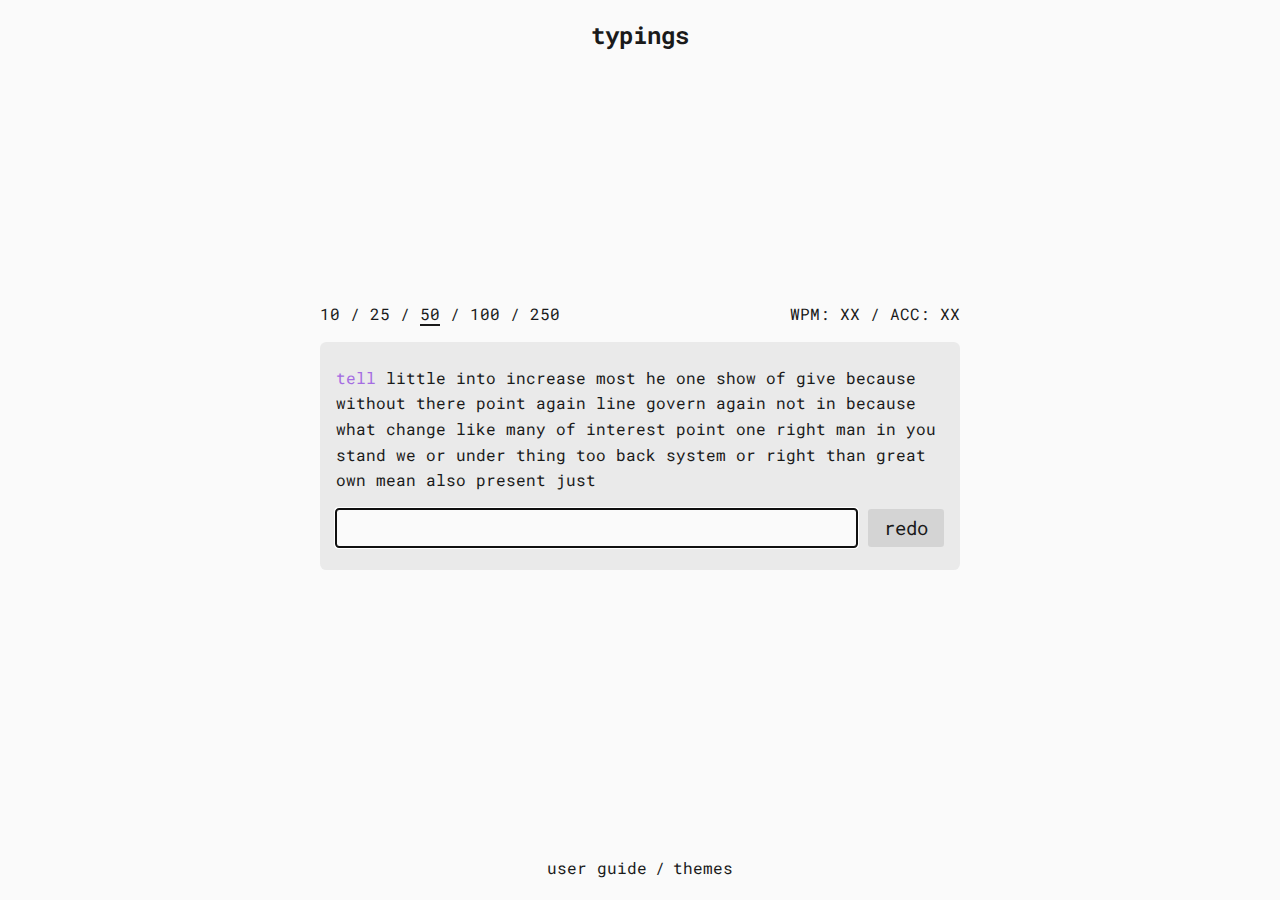
<file: index.html>
<!DOCTYPE html>
<html lang="en">
  <head>
    <!-- Global site tag (gtag.js) - Google Analytics -->
    <script async src="https://www.googletagmanager.com/gtag/js?id=UA-126815322-3"></script>
    <script>
      window.dataLayer = window.dataLayer || [];
      function gtag() {
        dataLayer.push(arguments);
      }
      gtag('js', new Date());

      gtag('config', 'UA-126815322-3');
    </script>
    <meta charset="UTF-8" />
    <meta name="viewport" content="width=device-width, initial-scale=1.0" />
    <meta http-equiv="X-UA-Compatible" content="ie=edge" />
    <title>typings</title>
    <meta name="description" content="typings.gg is a sleek and modern typing test website. it support many custom themes" />
    <link rel="stylesheet" href="style.css" />
    <link id="theme" rel="stylesheet" href="themes/light.css" />
  </head>
  <body>
    <h2 id="header">typings</h2>
    <div id="command-center" class="">
      <div class="bar">
        <div id="left-wing">
          <span id="word-count">
            <span id="wc-10" onclick="setWordCount(10)">10</span>
            <text> / </text>
            <span id="wc-25" onclick="setWordCount(25)">25</span>
            <text> / </text>
            <span id="wc-50" onclick="setWordCount(50)">50</span>
            <text> / </text>
            <span id="wc-100" onclick="setWordCount(100)">100</span>
            <text> / </text>
            <span id="wc-250" onclick="setWordCount(250)">250</span>
          </span>
          <span id="time-count">
            <span id="tc-15" onclick="setTimeCount(15)">15</span>
            <text> / </text>
            <span id="tc-30" onclick="setTimeCount(30)">30</span>
            <text> / </text>
            <span id="tc-60" onclick="setTimeCount(60)">60</span>
            <text> / </text>
            <span id="tc-120" onclick="setTimeCount(120)">120</span>
            <text> / </text>
            <span id="tc-240" onclick="setTimeCount(240)">240</span>
          </span>
        </div>
        <div id="right-wing">WPM: XX / ACC: XX</div>
      </div>
      <div id="typing-area">
        <div id="text-display"></div>
        <div class="bar">
          <input id="input-field" type="text" spellcheck="false" autocomplete="off" autocorrect="off" autocapitalize="off" tabindex="1"/>
          <button id="redo-button" onclick="setText(event)" tabindex="2">redo</button>
        </div>
      </div>
    </div>
    <div id="theme-center" class="hidden">
      <div id="left-wing" onClick="hideThemeCenter();">< back</div>
      <div id="theme-area"></div>
    </div>
    <div id="footer">
      <a href="https://github.com/briano1905/typings#typings" target="_blank" tabindex="3">user guide</a>/
      <div id="show-themes"class="button" onClick="showThemeCenter();" tabindex="4">themes</div>
    </div>
    <script src="main.js"></script>
  </body>
</html>
</file>
<file: style.css>
@import url('https://fonts.googleapis.com/css?family=Roboto+Mono&display=swap');

body {
  margin: 0;
  min-height: 100vh;
  display: flex;
  flex-direction: column;
  align-items: center;
  justify-content: space-between;
  font-family: Roboto Mono;
  line-height: 1.6rem;
}

*[onclick] {
  cursor: pointer;
}

.bar {
  display: flex;
  justify-content: space-between;
}

#header {
  margin: 0;
  margin: 1.2rem 0 0 0;
  line-height: 2rem;
}

#command-center {
  margin: 0 0.4rem;
  width: 100%;
  max-width: 40rem;
  display: flex;
  flex-direction: column;
  justify-content: center;
  transform: translateY(-2vh);
}

#theme-area{
  margin-top: 1rem;
  padding: 1.4rem 1rem;
  border-radius: 0.4rem;
  background: #eaeaea;
  display: grid;
  grid-gap: 1rem;
  grid-template-columns: 1fr 1fr 1fr 1fr;
}

#theme-center{
  margin: 0 0.4rem;
  width: 100%;
  max-width: 40rem;
  display: flex;
  flex-direction: column;
  justify-content: center;
  transform: translateY(-2vh);
}

.theme-button{
  padding: 1rem 0;
  background: gray;
  border-radius: 0.4rem;
  text-align: center;
  font-size: .8rem;
}

.theme-button:hover{
  cursor: pointer;
  box-shadow: inset 0 0 100px 100px rgba(255, 255, 255, 0.2);
}

/* #left-wing {} */

/* #right-wing {} */

#typing-area {
  margin-top: 1rem;
  padding: 1.4rem 1rem;
  border-radius: 0.4rem;
  background: #eaeaea;
}

#text-display {
  margin-bottom: 1rem;
  overflow: hidden;
}

#input-field {
  width: 100%;
  border: none;
  font: inherit;
  padding: 0.4rem 1rem;
  border-radius: 0.2rem;
  font-size: 1.2rem;
}

#redo-button {
  margin-left: 0.7rem;
  border: none;
  font: inherit;
  padding: 0.4rem 1rem;
  border-radius: 0.2rem;
  font-size: 1.2rem;
  cursor: pointer;
}

#footer {
  margin-bottom: 1.2rem;
  display: flex;
}

#footer *{
  text-decoration: none;
  margin: 0 .5rem;
  color: inherit;
}

#footer .button{
  cursor: pointer;
}

#footer a:visited{
  color: unset;
}

.hidden{ 
  display: none !important;
}

body, #header, #left-wing, #right-wing, #typing-area, #theme-area, #theme-center,
#text-display, #redo-button, #footer, #highlight {
  transition: all .4s ease-in-out 0s;

}
</file>
<file: themes/light.css>
body {
  background: #fafafa;
}

#header {
  color: #1a1a1a;
}

#left-wing {
  color: #1a1a1a;
}

#right-wing {
  color: #1a1a1a;
}

#typing-area, #theme-area {
  background: #eaeaea;
}

#text-display {
  color: #1a1a1a;
}

#input-field {
  background: #fafafa;
  color: #1a1a1a;
}

#input-field.wrong {
  background: rgba(198, 38, 46, 0.3);
}

#redo-button {
  background: #d4d4d4;
  color: #1a1a1a;
}

#footer {
  color: #1a1a1a;
}

.highlight {
  color: #a56de2;
}

.correct {
  color: #68b723;
}

.wrong {
  color: #c6262e;
}
</file>
